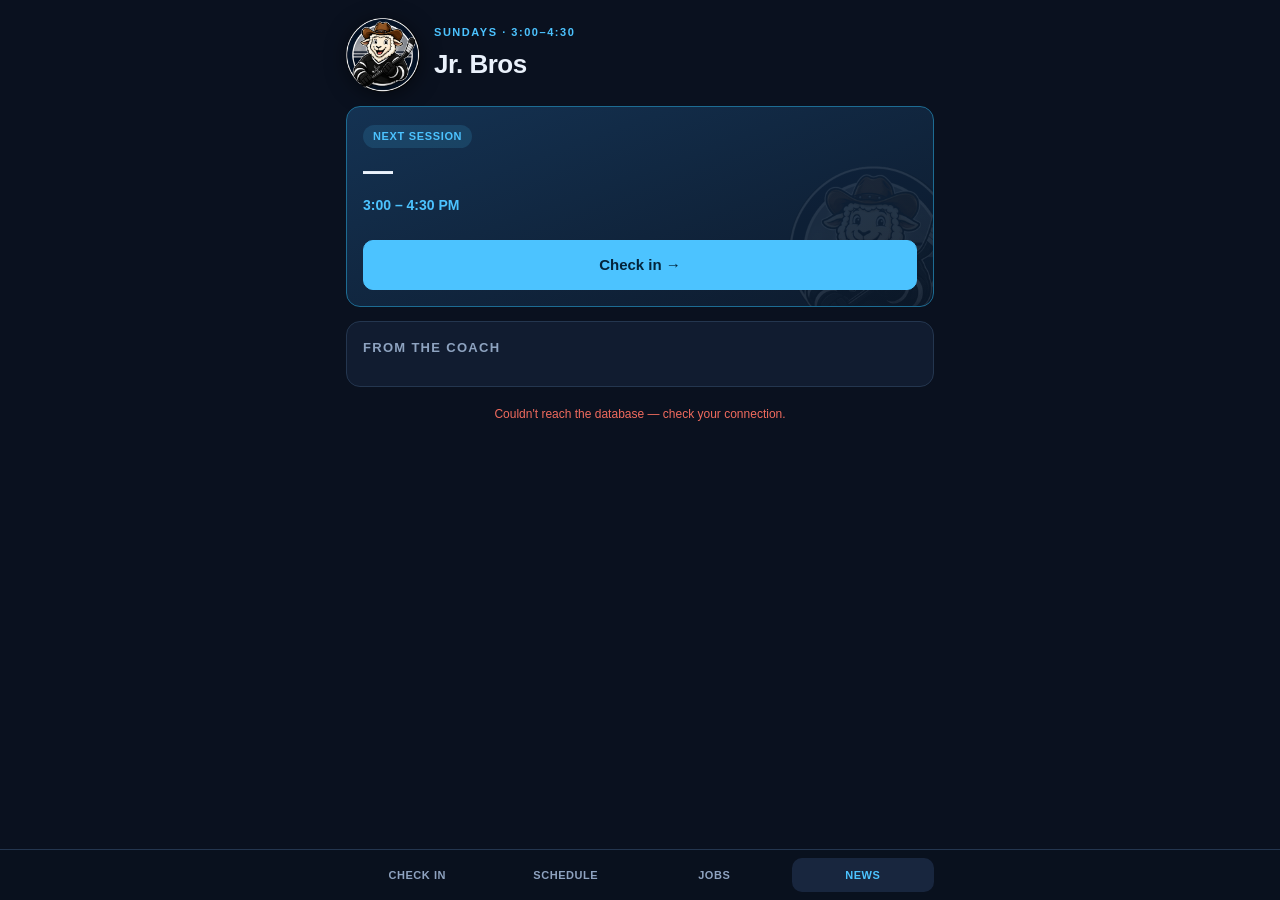
<file: index.html>
<!DOCTYPE html>
<html lang="en">
<head>
<meta charset="utf-8">
<meta name="viewport" content="width=device-width, initial-scale=1, viewport-fit=cover">
<title>Jr. Bros — Check In</title>
<meta name="theme-color" content="#0a111f">
<meta name="apple-mobile-web-app-capable" content="yes">
<meta name="apple-mobile-web-app-title" content="Jr. Bros">
<meta name="apple-mobile-web-app-status-bar-style" content="black-translucent">
<link rel="apple-touch-icon" href="icon-180.png">
<link rel="icon" href="icon-180.png">
<link rel="manifest" href="manifest.json">
<link rel="stylesheet" href="style.css">
</head>
<body>

<div class="wrap">
  <header>
    <div class="crest" role="img" aria-label="Jr. Bros crest"></div>
    <div class="brandtext">
      <div class="kicker">Sundays &middot; 3:00&ndash;4:30</div>
      <h1>Jr. Bros</h1>
    </div>
  </header>

  <div id="banner"></div>

  <!-- ===== CHECK IN — always the next session ===== -->
  <section id="v-checkin" class="hide">
    <div class="card next">
      <span class="pill" id="sesLabel">Next session</span>
      <p class="date" id="sesDate">&mdash;</p>
      <div class="meta" id="sesTime">3:00 &ndash; 4:30 PM</div>
      <div class="count" id="sesCount">Loading&hellip;</div>
    </div>

    <div class="card">
      <h2>Check in</h2>
      <div class="hint">Tap In, Maybe or Out beside your child. Tapped the wrong one?
        Tap the lit button again to clear it, or use Undo at the bottom.
        Away on a later date? Book it ahead on the Schedule tab.</div>
      <div class="list" id="checkinList"></div>
      <div class="empty hide" id="checkinEmpty">Nothing to show yet.</div>
    </div>

    <div class="card hide" id="benchCard">
      <h2>Benches</h2>
      <div class="tsum">
        <div class="tbox light"><div class="v" id="lightV">0</div><div class="l" id="lightL">Light</div></div>
        <div class="tbox dark"><div class="v" id="darkV">0</div><div class="l" id="darkL">Dark</div></div>
      </div>
    </div>
    <div class="card hide" id="lightCard">
      <h2>Light</h2>
      <div class="list" id="lightList"></div>
    </div>
    <div class="card hide" id="darkCard">
      <h2>Dark</h2>
      <div class="list" id="darkList"></div>
    </div>
  </section>

  <!-- ===== SCHEDULE — every date, and advance check-in ===== -->
  <section id="v-schedule" class="hide">
    <div class="card">
      <h2>Season schedule</h2>
      <div class="hint">All 18 Sundays, 3:00&ndash;4:30. Tap an upcoming date to check in
        ahead or book a day off. Past dates are greyed out.</div>
      <div class="picker" id="picker"></div>
    </div>

    <div class="card hide" id="aheadCard">
      <h2 id="aheadTitle">Check in ahead</h2>
      <div class="hint" id="aheadHint"></div>
      <div class="list" id="aheadList"></div>
      <button class="btn ghost" id="aheadClose" style="margin-top:12px">Close</button>
    </div>

    <div class="card">
      <h2>Season at a glance</h2>
      <div id="scheduleList"></div>
    </div>

    <div class="card">
      <h2>Booked off ahead</h2>
      <div class="hint">Anyone already marked Out or Maybe on an upcoming Sunday.</div>
      <div class="list" id="awayList"></div>
      <div class="empty hide" id="awayEmpty">Nobody has booked a day off yet.</div>
    </div>
  </section>

  <!-- ===== JOBS ===== -->
  <section id="v-jobs" class="hide">
    <div class="card next">
      <span class="pill">Volunteering for</span>
      <p class="date" id="jobsDate">&mdash;</p>
      <div class="meta" id="jobsTime">3:00 &ndash; 4:30 PM</div>
      <div class="count" id="jobsCount"></div>
    </div>

    <div class="card">
      <h2>Up for grabs</h2>
      <div class="hint">Tap Claim, then pick your name. Jobs are for this Sunday only &mdash;
        the list starts fresh each week. Tap <b>Give it up</b> beside your own name to let one go.</div>
      <div id="openJobs"></div>
      <div class="empty hide" id="jobsEmpty">Nothing needs volunteers right now.</div>
    </div>
    <div class="card hide" id="filledCard">
      <h2>Already covered</h2>
      <div id="filledJobs"></div>
    </div>
  </section>

  <!-- ===== NEWS ===== -->
  <section id="v-news">
    <div class="card next">
      <span class="pill" id="newsLabel">Next session</span>
      <p class="date" id="newsDate">&mdash;</p>
      <div class="meta" id="newsTime">3:00 &ndash; 4:30 PM</div>
      <div class="count" id="newsCount"></div>
      <button class="btn primary" id="toCheckin" style="margin-top:14px">Check in &rarr;</button>
    </div>
    <div class="card">
      <h2>From the coach</h2>
      <div id="annList"></div>
      <div class="empty hide" id="annEmpty">No announcements right now.</div>
    </div>
  </section>

  <div class="status" id="status"></div>
</div>

<nav><div class="wrap">
  <button data-v="checkin">Check in</button>
  <button data-v="schedule">Schedule</button>
  <button data-v="jobs">Jobs<span id="jobsDot"></span></button>
  <button data-v="news" class="on">News<span id="newsDot"></span></button>
</div></nav>

<script src="config.js"></script>
<script src="app.js"></script>
<script>
(function(){
"use strict";
var el = JB.el, C = JB.config;
var SESSIONS = C.SESSIONS || [];

var NEXT = JB.nextSession();   // the Check in tab is always this one
var PICK = null;               // the date opened on the Schedule tab, if any
var players = [], allChecks = {}, allLines = {}, anns = [], jobs = [], signups = [], vols = [];
var busy = {};

if(!JB.configured()) el("banner").innerHTML = JB.setupBanner();

/* ---------- nav ---------- */
function show(v){
  ["checkin","schedule","jobs","news"].forEach(function(x){
    el("v-" + x).classList.toggle("hide", x !== v);
  });
  document.querySelectorAll("nav button").forEach(function(b){
    b.classList.toggle("on", b.dataset.v === v);
  });
  if(v === "news"){
    try{ localStorage.setItem("jrbros_seen_news", String(latestAnnTime())); }catch(e){}
    renderNewsDot();
  }
  window.scrollTo(0,0);
}
document.querySelectorAll("nav button").forEach(function(b){
  b.onclick = function(){ show(b.dataset.v); };
});

function setStatus(msg, isErr){
  var s = el("status");
  s.textContent = msg;
  s.className = "status" + (isErr ? " err" : "");
}

/* ---------- data ---------- */
function refresh(quiet){
  if(!JB.configured()) return Promise.resolve();
  if(!quiet) setStatus("Loading…");
  return Promise.all([
    JB.select("players", "select=id,name,goalie,sort&order=sort.asc"),
    JB.select("checkins", "select=session,player_id,status"),
    JB.select("lines_assign", "select=session,player_id,jersey,pos"),
    JB.select("announcements", "select=id,body,created_at&order=created_at.desc")
      .catch(function(){ return []; }),   // fine before the announcements table exists
    JB.select("volunteer_jobs", "select=id,title,details,session,slots,created_at&order=created_at.asc")
      .catch(function(){ return []; }),   // fine before the volunteer tables exist
    JB.select("volunteer_signups", "select=id,job_id,person,session,created_at&order=created_at.asc")
      .catch(function(){ return []; }),
    JB.select("volunteers", "select=id,name,sort&order=sort.asc")
      .catch(function(){ return []; })    // fine before the volunteer list exists
  ]).then(function(res){
    players = res[0];
    allChecks = {};
    res[1].forEach(function(r){
      (allChecks[r.session] = allChecks[r.session] || {})[r.player_id] = r.status;
    });
    allLines = {};
    res[2].forEach(function(r){
      (allLines[r.session] = allLines[r.session] || {})[r.player_id] = r;
    });
    anns = res[3] || [];
    jobs = res[4] || [];
    signups = res[5] || [];
    vols = res[6] || [];
    NEXT = JB.nextSession();
    render();
    setStatus("Updated " + new Date().toLocaleTimeString("en-CA",{hour:"numeric",minute:"2-digit"}));
  }).catch(function(e){ setStatus(JB.explain(e), true); });
}

function checksFor(iso){ return allChecks[iso] || {}; }
function linesFor(iso){ return allLines[iso] || {}; }

/* ---------- check in / out ---------- */
var WORD = { "in":"in", "maybe":"a maybe", "out":"out" };

/* Tap saves straight away. Tap the lit button again to clear it.
   No dialogs — the status line offers an Undo instead. */
function tap(p, status, iso){
  var key = iso + ":" + p.id;
  if(busy[key]) return;

  var previous = checksFor(iso)[p.id];
  var target = (previous === status) ? null : status;   // tapping the lit one clears it

  busy[key] = true;
  if(target) (allChecks[iso] = allChecks[iso] || {})[p.id] = target;
  else if(allChecks[iso]) delete allChecks[iso][p.id];
  render();

  var work = target ? JB.upsertCheckin(iso, p.id, target) : JB.clearCheckin(iso, p.id);

  work.then(function(){
    delete busy[key];
    render();
    var m = target
      ? p.name + " is " + WORD[target] + " for " + JB.fmt(iso, false)
      : p.name + " cleared for " + JB.fmt(iso, false);
    /* every action is undoable: back to the old answer, or back to blank */
    var back = (previous === undefined)
      ? function(){ clearTo(p, iso); }
      : function(){ tapTo(p, previous, iso); };
    say(m, back);
    return refresh(true).then(function(){ say(m, back); });
  }).catch(function(e){
    if(previous) (allChecks[iso] = allChecks[iso] || {})[p.id] = previous;
    else if(allChecks[iso]) delete allChecks[iso][p.id];
    delete busy[key];
    render();
    var msg = JB.explain(e);
    setStatus(msg, true);
    /* resync with the database, then put the message back so it is not overwritten */
    refresh(true).then(function(){ setStatus(msg, true); });
  });
}

/* used by Undo when there was no previous answer: put it back to blank */
function clearTo(p, iso){
  var key = iso + ":" + p.id;
  if(busy[key]) return;
  busy[key] = true;
  if(allChecks[iso]) delete allChecks[iso][p.id];
  render();
  JB.clearCheckin(iso, p.id).then(function(){
    delete busy[key]; render();
    say(p.name + " cleared for " + JB.fmt(iso, false), null);
    return refresh(true);
  }).catch(function(e){
    delete busy[key];
    var msg = JB.explain(e);
    setStatus(msg, true);
    refresh(true).then(function(){ setStatus(msg, true); });
  });
}

/* used by Undo: force a specific value rather than toggling */
function tapTo(p, status, iso){
  var key = iso + ":" + p.id;
  if(busy[key]) return;
  busy[key] = true;
  (allChecks[iso] = allChecks[iso] || {})[p.id] = status;
  render();
  JB.upsertCheckin(iso, p.id, status).then(function(){
    delete busy[key]; render();
    say(p.name + " put back to " + WORD[status] + " for " + JB.fmt(iso, false), null);
    return refresh(true);
  }).catch(function(e){
    delete busy[key]; render(); setStatus(JB.explain(e), true);
  });
}

/* status line with an optional Undo */
function say(msg, undo){
  var s = el("status");
  s.className = "status";
  s.textContent = msg + "  ";
  if(undo){
    var u = document.createElement("button");
    u.className = "undo"; u.textContent = "Undo";
    u.onclick = function(){ undo(); };
    s.appendChild(u);
  }
}

/* one roster row with the three buttons, for a given date */
function buildRow(p, iso){
  var st = checksFor(iso)[p.id];
  var row = document.createElement("div");
  row.className = "row" + (st === "in" ? " isIn" : st === "maybe" ? " isMaybe"
                          : st === "out" ? " isOut" : "");
  var nm = document.createElement("div");
  nm.className = "name"; nm.textContent = p.name;
  row.appendChild(nm);
  if(p.goalie){
    var g = document.createElement("span");
    g.className = "gtag"; g.textContent = "G"; row.appendChild(g);
  }
  var seg = document.createElement("div"); seg.className = "seg seg3";
  [["in","In"],["maybe","Maybe"],["out","Out"]].forEach(function(pair){
    var b = document.createElement("button");
    b.className = "btn " + pair[0] + (st === pair[0] ? " on" : "");
    b.textContent = pair[1];
    b.disabled = !!busy[iso + ":" + p.id] || !JB.configured();
    b.onclick = function(){ tap(p, pair[0], iso); };
    seg.appendChild(b);
  });
  row.appendChild(seg);
  return row;
}

function counts(iso){
  var c = checksFor(iso), o = { ins:0, maybes:0, outs:0 };
  players.forEach(function(p){
    if(c[p.id] === "in") o.ins++;
    else if(c[p.id] === "maybe") o.maybes++;
    else if(c[p.id] === "out") o.outs++;
  });
  o.waiting = players.length - o.ins - o.maybes - o.outs;
  return o;
}
function countText(iso){
  var o = counts(iso);
  return o.ins + " in" +
    (o.maybes ? " · " + o.maybes + " maybe" : "") +
    " · " + o.outs + " out" +
    (o.waiting ? " · " + o.waiting + " not answered" : "");
}

/* ---------- render ---------- */
function render(){
  renderCheckin();
  renderSchedule();
  renderAhead();
  renderJobs();
  renderNews();
  renderNewsDot();
}

function renderCheckin(){
  el("sesLabel").textContent = !NEXT ? "Season complete"
    : NEXT === JB.todayISO() ? "Today" : "Next session";
  el("sesDate").textContent = NEXT ? JB.fmt(NEXT, true) : "That's a wrap";
  el("sesTime").textContent = C.TIME_LABEL || "3:00 – 4:30 PM";
  el("sesCount").textContent = (players.length && NEXT) ? countText(NEXT) : "Loading…";

  var cl = el("checkinList"); cl.innerHTML = "";
  el("checkinEmpty").classList.toggle("hide", players.length > 0 && !!NEXT);
  if(NEXT) players.forEach(function(p){ cl.appendChild(buildRow(p, NEXT)); });

  var c = checksFor(NEXT);
  renderBenches(players.filter(function(p){ return c[p.id] === "in"; }));
}

function renderBenches(ins){
  var lines = linesFor(NEXT);
  var any = ins.some(function(p){ return lines[p.id] && lines[p.id].jersey; });
  ["benchCard","lightCard","darkCard"].forEach(function(id){
    el(id).classList.toggle("hide", !any);
  });
  if(!any) return;

  var t = { light:[], dark:[] };
  ins.forEach(function(p){
    var L = lines[p.id];
    if(L && (L.jersey === "light" || L.jersey === "dark")) t[L.jersey].push(p);
  });

  function tally(list){
    var f=0,d=0,g=0,u=0;
    list.forEach(function(p){
      var L = lines[p.id] || {};
      if(L.pos === "f") f++; else if(L.pos === "d") d++; else if(L.pos === "g") g++; else u++;
    });
    var bits = [];
    if(f) bits.push(f + " F"); if(d) bits.push(d + " D");
    if(g) bits.push(g + " G"); if(u) bits.push(u + " no pos");
    return bits.length ? bits.join(" · ") : "nobody yet";
  }
  el("lightV").textContent = t.light.length;
  el("lightL").textContent = "Light — " + tally(t.light);
  el("darkV").textContent = t.dark.length;
  el("darkL").textContent = "Dark — " + tally(t.dark);

  function fill(target, list){
    var box = el(target); box.innerHTML = "";
    if(!list.length){
      var e = document.createElement("div");
      e.className = "empty"; e.textContent = "Nobody assigned"; box.appendChild(e); return;
    }
    var rank = function(p){
      var L = lines[p.id] || {};
      return L.pos === "d" ? 0 : L.pos === "f" ? 1 : 2;
    };
    list.slice().sort(function(a,b){ return rank(a) - rank(b) || a.sort - b.sort; })
      .forEach(function(p){
        var L = lines[p.id] || {};
        var row = document.createElement("div"); row.className = "row";
        var nm = document.createElement("div"); nm.className = "name"; nm.textContent = p.name;
        row.appendChild(nm);
        var tag = document.createElement("span");
        if(L.pos === "f"){ tag.className = "pchip f"; tag.textContent = "FWD"; }
        else if(L.pos === "d"){ tag.className = "pchip d"; tag.textContent = "DEF"; }
        else { tag.className = "pchip"; tag.textContent = "—"; }
        row.appendChild(tag);
        box.appendChild(row);
      });
  }
  fill("lightList", t.light);
  fill("darkList", t.dark);
}

/* ---------- schedule ---------- */
function renderSchedule(){
  var today = JB.todayISO();

  var pk = el("picker"); pk.innerHTML = "";
  SESSIONS.forEach(function(iso){
    var parts = iso.split("-");
    var dt = new Date(+parts[0], +parts[1]-1, +parts[2]);
    var past = iso < today;
    var chip = document.createElement("button");
    chip.className = "dchip" + (iso === PICK ? " on" : "") + (past ? " past" : "");
    var m = document.createElement("div"); m.className = "m";
    m.textContent = dt.toLocaleDateString("en-CA",{month:"short"});
    var d = document.createElement("div"); d.className = "d"; d.textContent = dt.getDate();
    var s = document.createElement("div"); s.className = "s";
    var o = counts(iso);
    if(o.ins){ s.className = "s yes"; s.textContent = o.ins + " in"; }
    else if(o.outs || o.maybes){ s.className = "s mb"; s.textContent = (o.outs + o.maybes) + " away"; }
    chip.appendChild(m); chip.appendChild(d); chip.appendChild(s);
    if(past){ chip.disabled = true; }
    else { chip.onclick = function(){ PICK = (PICK === iso) ? null : iso; render(); }; }
    pk.appendChild(chip);
  });

  var sl = el("scheduleList"); sl.innerHTML = "";
  SESSIONS.forEach(function(iso){
    var o = counts(iso), past = iso < today;
    var d = document.createElement("div");
    d.className = "sess" + (past ? " past" : "");
    var dot = document.createElement("div");
    dot.className = "dot" + (o.ins || o.outs || o.maybes ? " done" : "");
    var lab = document.createElement("div"); lab.className = "d";
    lab.textContent = JB.fmt(iso, false) + (iso === NEXT ? "  · next up" : "");
    var cnt = document.createElement("div"); cnt.className = "n";
    var bits = [];
    if(o.ins) bits.push(o.ins + " in");
    if(o.maybes) bits.push(o.maybes + " maybe");
    if(o.outs) bits.push(o.outs + " out");
    cnt.textContent = bits.join(" · ");
    d.appendChild(dot); d.appendChild(lab); d.appendChild(cnt);
    sl.appendChild(d);
  });

  var al = el("awayList"); al.innerHTML = "";
  var rows = [];
  SESSIONS.filter(function(iso){ return iso >= today; }).forEach(function(iso){
    var c = checksFor(iso);
    players.forEach(function(p){
      if(c[p.id] === "out" || c[p.id] === "maybe")
        rows.push({ iso: iso, p: p, st: c[p.id] });
    });
  });
  el("awayEmpty").classList.toggle("hide", rows.length > 0);
  rows.forEach(function(r){
    var row = document.createElement("div"); row.className = "row";
    var nm = document.createElement("div"); nm.className = "name";
    nm.textContent = r.p.name;
    var s2 = document.createElement("span"); s2.className = "sub2";
    s2.textContent = "  · " + JB.fmt(r.iso, false);
    nm.appendChild(s2);
    row.appendChild(nm);
    var tag = document.createElement("span");
    tag.className = "pchip";
    tag.style.color = r.st === "out" ? "var(--out)" : "var(--warn)";
    tag.style.borderColor = r.st === "out" ? "rgba(240,107,94,.42)" : "rgba(245,181,61,.42)";
    tag.textContent = r.st === "out" ? "OUT" : "MAYBE";
    row.appendChild(tag);
    al.appendChild(row);
  });
}

/* the inline advance check-in panel, under the date grid */
function renderAhead(){
  var open = !!PICK;
  el("aheadCard").classList.toggle("hide", !open);
  if(!open) return;

  el("aheadTitle").textContent = "Check in \u00b7 " + JB.fmt(PICK, false);
  el("aheadHint").innerHTML = "<b style=\"color:var(--text)\">" + JB.fmt(PICK, true) +
    "</b> \u2014 " + (PICK === NEXT
      ? "the next session, same list as the Check in tab. "
      : "booking ahead. ") + countText(PICK);

  var box = el("aheadList"); box.innerHTML = "";
  players.forEach(function(p){ box.appendChild(buildRow(p, PICK)); });
}
el("aheadClose").onclick = function(){ PICK = null; render(); window.scrollTo(0,0); };
el("toCheckin").onclick = function(){ show("checkin"); };

/* ---------- volunteer jobs ---------- */

/* remember this phone's volunteer name so a parent types it once */
function myName(){
  try{ return localStorage.getItem("jrbros_name") || ""; }catch(e){ return ""; }
}
function rememberName(n){
  try{ localStorage.setItem("jrbros_name", n); }catch(e){}
}

/* claims for one job on the session being shown */
function signupsFor(jobId){
  return signups.filter(function(s){
    return s.job_id === jobId && s.session === NEXT;
  });
}

function save(job, who){
  who = (who || "").trim();
  if(!who){ setStatus("Pick a name first.", true); return; }
  if(!NEXT){ setStatus("The season is over \u2014 nothing to sign up for.", true); return; }
  rememberName(who);
  setStatus("Claiming\u2026");
  JB.claimJob(job.id, who, NEXT).then(function(){
    return refresh(true);
  }).then(function(){
    setStatus(who + " is down for " + job.title + " on " + JB.fmt(NEXT, false));
  }).catch(function(e){
    var msg = JB.explain(e);
    setStatus(msg, true);
    refresh(true).then(function(){ setStatus(msg, true); });
  });
}

/* Opens a name picker inside the job card. Parents choose from the coach's
   volunteer list; if that list is empty they type a name instead. */
function claim(job, card, claimBtn){
  if(card.querySelector(".picker-row")) return;      // already open
  claimBtn.classList.add("hide");

  var wrap = document.createElement("div");
  wrap.className = "addrow picker-row";

  var taken = signupsFor(job.id).map(function(s){ return s.person.toLowerCase(); });
  var free = vols.filter(function(v){ return taken.indexOf(v.name.toLowerCase()) === -1; });
  var field;

  if(vols.length){
    field = document.createElement("select");
    var ph = document.createElement("option");
    ph.value = ""; ph.textContent = free.length ? "Choose your name\u2026" : "Everyone is already on this job";
    field.appendChild(ph);
    /* deliberately no preselection: the parent must choose, so nobody
       signs up by accident on a name left over from last time */
    free.forEach(function(v){
      var o = document.createElement("option");
      o.value = v.name; o.textContent = v.name;
      field.appendChild(o);
    });
    field.value = "";
    field.disabled = free.length === 0;
  }else{
    field = document.createElement("input");
    field.placeholder = "Your name";
    field.autocomplete = "off";
  }
  wrap.appendChild(field);

  var go = document.createElement("button");
  go.className = "btn"; go.textContent = "Sign up";
  /* stays dead until a name is actually chosen */
  go.disabled = true;
  function syncBtn(){ go.disabled = !(field.value || "").trim(); }
  field.addEventListener("change", syncBtn);
  field.addEventListener("input", syncBtn);
  go.onclick = function(){ if(!go.disabled) save(job, field.value); };
  wrap.appendChild(go);

  var no = document.createElement("button");
  no.className = "btn"; no.textContent = "Cancel";
  no.onclick = function(){ wrap.remove(); claimBtn.classList.remove("hide"); };
  wrap.appendChild(no);

  card.appendChild(wrap);
  if(field.tagName === "INPUT") field.focus();
}

function release(job, signup){
  if(!confirm("Take " + signup.person + " off \"" + job.title + "\" for " +
              JB.fmt(NEXT, false) + "?")) return;
  setStatus("Updating\u2026");
  JB.releaseJob(signup.id).then(function(){
    return refresh(true);
  }).then(function(){
    setStatus(signup.person + " taken off " + job.title);
  }).catch(function(e){
    var msg = JB.explain(e);
    setStatus(msg, true);
    refresh(true).then(function(){ setStatus(msg, true); });
  });
}

function jobCard(job){
  var taken = signupsFor(job.id);
  var open = Math.max(job.slots - taken.length, 0);
  var mine = myName().toLowerCase();

  var card = document.createElement("div");
  card.className = "ann" + (open ? " top" : "");

  var head = document.createElement("div");
  head.className = "jobhead";
  var t = document.createElement("div"); t.className = "jobtitle"; t.textContent = job.title;
  head.appendChild(t);
  var tag = document.createElement("span");
  tag.className = "pchip " + (open ? "f" : "g");
  tag.textContent = open ? open + " of " + job.slots + " open" : "full";
  head.appendChild(tag);
  card.appendChild(head);

  if(job.details){
    var det = document.createElement("div"); det.className = "body";
    det.style.fontSize = "14px"; det.textContent = job.details;
    card.appendChild(det);
  }

  if(taken.length){
    var list = document.createElement("div"); list.className = "list";
    list.style.marginTop = "10px";
    taken.forEach(function(s){
      var row = document.createElement("div"); row.className = "row";
      var nm = document.createElement("div"); nm.className = "name"; nm.textContent = s.person;
      row.appendChild(nm);
      var isMine = mine && s.person.toLowerCase() === mine;
      var b = document.createElement("button");
      b.className = "btn sm" + (isMine ? " danger" : "");
      b.textContent = isMine ? "Give it up" : "Remove";
      b.onclick = function(){ release(job, s); };
      row.appendChild(b);
      list.appendChild(row);
    });
    card.appendChild(list);
  }

  if(open){
    var claimBtn = document.createElement("button");
    claimBtn.className = "btn primary";
    claimBtn.style.marginTop = "12px";
    claimBtn.textContent = taken.length ? "Claim another slot" : "Claim";
    claimBtn.onclick = function(){ claim(job, card, claimBtn); };
    card.appendChild(claimBtn);
  }
  return card;
}

function renderJobs(){
  el("jobsDate").textContent = NEXT ? JB.fmt(NEXT, true) : "Season complete";
  el("jobsTime").textContent = C.TIME_LABEL || "3:00 \u2013 4:30 PM";

  var live = NEXT ? jobs : [];
  var filledSlots = 0, totalSlots = 0;
  live.forEach(function(j){
    totalSlots += j.slots;
    filledSlots += Math.min(signupsFor(j.id).length, j.slots);
  });
  el("jobsCount").textContent = totalSlots
    ? filledSlots + " of " + totalSlots + " spots filled"
    : "No jobs posted";

  var openOnes = live.filter(function(j){ return signupsFor(j.id).length < j.slots; });
  var fullOnes = live.filter(function(j){ return signupsFor(j.id).length >= j.slots; });

  var box = el("openJobs"); box.innerHTML = "";
  el("jobsEmpty").classList.toggle("hide", openOnes.length > 0);
  openOnes.forEach(function(j){ box.appendChild(jobCard(j)); });

  el("filledCard").classList.toggle("hide", fullOnes.length === 0);
  var fbox = el("filledJobs"); fbox.innerHTML = "";
  fullOnes.forEach(function(j){ fbox.appendChild(jobCard(j)); });

  /* a dot on the tab while anything still needs people */
  var dot = el("jobsDot");
  dot.textContent = openOnes.length ? " \u2022" : "";
  dot.style.color = "var(--warn)";
}

/* ---------- news ---------- */
function latestAnnTime(){
  return anns.length ? new Date(anns[0].created_at).getTime() : 0;
}
function renderNewsDot(){
  var seen = 0;
  try{ seen = parseInt(localStorage.getItem("jrbros_seen_news") || "0", 10) || 0; }catch(e){}
  var dot = el("newsDot");
  dot.textContent = latestAnnTime() > seen ? " •" : "";
  dot.style.color = "var(--ice)";
}
function renderNews(){
  el("newsLabel").textContent = !NEXT ? "Season complete"
    : NEXT === JB.todayISO() ? "Today" : "Next session";
  el("newsDate").textContent = NEXT ? JB.fmt(NEXT, true) : "That's a wrap";
  el("newsTime").textContent = C.TIME_LABEL || "3:00 \u2013 4:30 PM";
  el("newsCount").textContent = (players.length && NEXT) ? countText(NEXT) : "";
  el("toCheckin").classList.toggle("hide", !NEXT);

  var box = el("annList"); box.innerHTML = "";
  el("annEmpty").classList.toggle("hide", anns.length > 0);
  anns.forEach(function(a, ix){
    var card = document.createElement("div");
    card.className = "ann" + (ix === 0 ? " top" : "");
    var b = document.createElement("div"); b.className = "body"; b.textContent = a.body;
    var w = document.createElement("div"); w.className = "when";
    var d = new Date(a.created_at);
    w.textContent = d.toLocaleDateString("en-CA",{weekday:"short",month:"short",day:"numeric"}) +
      " · " + d.toLocaleTimeString("en-CA",{hour:"numeric",minute:"2-digit"});
    card.appendChild(b); card.appendChild(w);
    box.appendChild(card);
  });
}

/* ---------- keep it fresh ---------- */
refresh().then(function(){
  try{ localStorage.setItem("jrbros_seen_news", String(latestAnnTime())); }catch(e){}
  renderNewsDot();
});
setInterval(function(){ if(!document.hidden) refresh(true); }, 20000);
document.addEventListener("visibilitychange", function(){
  if(!document.hidden) refresh(true);
});

})();
</script>
</body>
</html>
</file>
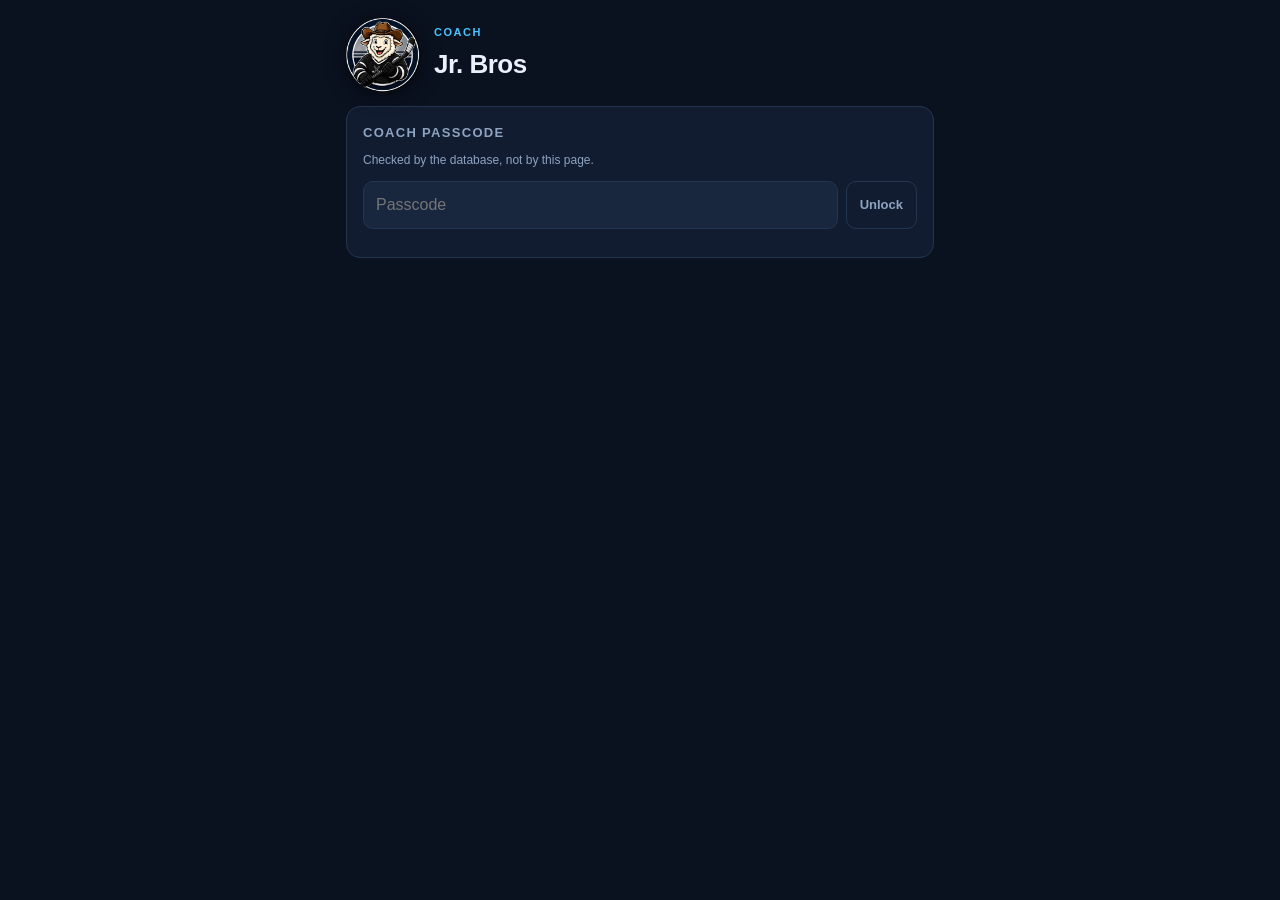
<file: coach.html>
<!DOCTYPE html>
<html lang="en">
<head>
<meta charset="utf-8">
<meta name="viewport" content="width=device-width, initial-scale=1, viewport-fit=cover">
<title>Jr. Bros — Coach</title>
<meta name="robots" content="noindex, nofollow">
<meta name="theme-color" content="#0a111f">
<meta name="apple-mobile-web-app-capable" content="yes">
<meta name="apple-mobile-web-app-title" content="Jr. Bros Coach">
<link rel="apple-touch-icon" href="icon-180.png">
<link rel="icon" href="icon-180.png">
<link rel="stylesheet" href="style.css">
</head>
<body>

<div class="wrap">
  <header>
    <div class="crest" role="img" aria-label="Jr. Bros crest"></div>
    <div class="brandtext">
      <div class="kicker">Coach</div>
      <h1>Jr. Bros</h1>
    </div>
  </header>

  <div id="banner"></div>

  <!-- ===== passcode gate ===== -->
  <section id="gate">
    <div class="card">
      <h2>Coach passcode</h2>
      <div class="hint">Checked by the database, not by this page.</div>
      <div class="addrow">
        <input id="code" type="password" placeholder="Passcode" autocomplete="current-password"
               enterkeyhint="go">
        <button class="btn" id="codeBtn">Unlock</button>
      </div>
      <div class="note" id="gateNote"></div>
    </div>
  </section>

  <!-- ===== CHECK IN ===== -->
  <section id="v-checkin" class="hide">
    <div class="card next">
      <span class="pill" id="nextLabel">Next session</span>
      <p class="date" id="nextDate">&mdash;</p>
      <div class="meta" id="nextTime">3:00 &ndash; 4:30 PM</div>
      <div class="count" id="nextCount"></div>
    </div>
    <div class="card">
      <h2>Session</h2>
      <div class="hint">Everything on this tab and the Lines tab applies to the date you pick.</div>
      <div class="picker" id="picker"></div>
    </div>
    <div class="card">
      <h2>Who's in?</h2>
      <div class="hint">Overrides what parents set.</div>
      <div class="list" id="checkinList"></div>
    </div>
    <div class="card">
      <h2>Season</h2>
      <div id="sessionList"></div>
    </div>
  </section>

  <!-- ===== LINES ===== -->
  <section id="v-lines" class="hide">
    <div class="card">
      <h2>Lines &middot; <span id="lineDate">&mdash;</span></h2>
      <div class="tsum">
        <div class="tbox light"><div class="v" id="lightV">0</div><div class="l" id="lightL">Light</div></div>
        <div class="tbox dark"><div class="v" id="darkV">0</div><div class="l" id="darkL">Dark</div></div>
      </div>
      <div class="note" id="lineNote"></div>
    </div>
    <div class="card">
      <h2>Assign</h2>
      <div class="hint">Everyone starts blank. Tap a chip to cycle it.
        Jersey: Light &rarr; Dark &rarr; blank. Position: Fwd &rarr; Def &rarr; blank.</div>
      <div class="list" id="lineList"></div>
      <div class="empty hide" id="lineEmpty">Nobody is checked in for this session yet.</div>
    </div>
    <div class="card">
      <h2>Tools</h2>
      <button class="btn primary" id="balanceBtn">Balance teams by skill</button>
      <div style="height:8px"></div>
      <button class="btn ghost" id="autoBtn">Random split, ignore skill (overwrites)</button>
      <div style="height:8px"></div>
      <button class="btn ghost" id="clearLinesBtn">Clear this session's lines</button>
      <div class="note" id="balanceNote">Nothing is assigned automatically \u2014 jerseys and
        positions stay blank until you set them. Parents see the benches on their check-in
        page as soon as you do, but never the skill ratings behind them.</div>
    </div>
  </section>

  <!-- ===== NEWS ===== -->
  <section id="v-news" class="hide">
    <div class="card">
      <h2>Post an announcement</h2>
      <div class="hint">Parents see this on the News tab of their page, newest first.</div>
      <textarea id="annBody" placeholder="Ice is cancelled this Sunday &mdash; arena furnace is down."></textarea>
      <div style="height:8px"></div>
      <button class="btn primary" id="annPost">Post to parents</button>
    </div>
    <div class="card">
      <h2>Posted</h2>
      <div id="annList"></div>
      <div class="empty hide" id="annEmpty">Nothing posted yet.</div>
    </div>
  </section>

  <!-- ===== JOBS ===== -->
  <section id="v-jobs" class="hide">
    <div class="card">
      <h2>Post a job</h2>
      <div class="hint">Parents see these on their Jobs tab and claim them.</div>
      <input id="jobTitle" placeholder="Job, e.g. Run the clock" autocomplete="off">
      <div style="height:8px"></div>
      <textarea id="jobDetails" placeholder="Details (optional) — where to meet, what to bring"></textarea>
      <div class="addrow">
        <input id="jobSlots" type="number" inputmode="numeric" min="1" max="20" value="1">
        <button class="btn" id="jobAdd">Post job</button>
      </div>
      <div class="note">Slots is how many people you need each week. Jobs are standing roles:
        parents claim them one Sunday at a time, and the list clears every week.</div>
      <div class="banner hide" id="jobWarn"><b>The volunteer portal is not set up yet.</b>
        Run <code>supabase-migration-6.sql</code> in Supabase to turn it on.</div>
    </div>
    <div class="card">
      <h2>This week &middot; <span id="jobWeek">&mdash;</span></h2>
      <div class="hint">Signups shown are for the date picked on the Check in tab.</div>
      <div id="jobList"></div>
      <div class="empty hide" id="jobEmpty">Nothing posted yet.</div>
    </div>
  </section>

  <!-- ===== ROSTER ===== -->
  <section id="v-roster" class="hide">
    <div class="card">
      <h2>Roster &middot; <span id="rosterCount">0</span></h2>
      <div class="list" id="rosterList"></div>
      <div class="addrow">
        <input id="newPlayer" placeholder="Player name" autocomplete="off" enterkeyhint="done">
        <button class="btn" id="addBtn">Add</button>
      </div>
      <div class="note">Add &quot;(G)&quot; after a name to mark a goalie.
        Tap the <b>S</b> chip to set skill, 1 (beginner) to 5 (strongest).
        Skill ratings and payment details are never sent to the parents' page.</div>
      <div class="banner hide" id="skillWarn"><b>Skill ratings are not set up yet.</b>
        Run <code>supabase-migration-5.sql</code> in Supabase to turn them on.</div>
    </div>
    <div class="card">
      <h2>Parent volunteers &middot; <span id="volCount">0</span></h2>
      <div class="hint">Parents pick from this list when they claim a job, so they never
        have to type a name. Removing someone here leaves their existing signups alone.</div>
      <div class="list" id="volList"></div>
      <div class="empty hide" id="volEmpty">Nobody added yet.</div>
      <div class="addrow">
        <input id="newVol" placeholder="Parent name" autocomplete="off" enterkeyhint="done">
        <button class="btn" id="volAdd">Add</button>
      </div>
      <div class="banner hide" id="volWarn"><b>The volunteer list is not set up yet.</b>
        Run <code>supabase-migration-7.sql</code> in Supabase to turn it on.</div>
    </div>

    <div class="card">
      <h2>Attendance so far</h2>
      <div class="list" id="attendList"></div>
      <div class="note" id="attendNote"></div>
    </div>
  </section>

  <!-- ===== MONEY ===== -->
  <section id="v-money" class="hide">
    <div class="banner hide" id="payWarn"><b>Per-game payments are not set up yet.</b>
      Run <code>supabase-migration-3.sql</code> in Supabase to turn on the Season / Per game /
      N/A options. Everything else works meanwhile.</div>
    <div class="card">
      <h2>Ice cost</h2>
      <div class="stats">
        <div class="stat"><div class="v" id="stTotal">&mdash;</div><div class="l">Season total</div></div>
        <div class="stat"><div class="v" id="stPer">&mdash;</div><div class="l">Per session</div></div>
        <div class="stat good"><div class="v" id="stPaid">$0</div><div class="l">Collected</div></div>
        <div class="stat" id="stNeed"><div class="v">&mdash;</div><div class="l">Still needed</div></div>
      </div>
      <div class="note" id="breakNote"></div>
    </div>

    <div class="card">
      <h2>Rates</h2>
      <div class="stats">
        <div class="stat"><div class="v" id="stFee">&mdash;</div><div class="l">Season / child</div></div>
        <div class="stat"><div class="v" id="stGame">&mdash;</div><div class="l">Per game</div></div>
      </div>
      <div class="addrow">
        <input id="feeInput" type="number" inputmode="decimal" step="0.01" placeholder="Season fee">
        <button class="btn" id="feeBtn">Set</button>
      </div>
      <div class="addrow">
        <input id="rateInput" type="number" inputmode="decimal" step="0.01" placeholder="Per-game rate">
        <button class="btn" id="rateBtn">Set</button>
      </div>
      <div class="note">The per-game rate is only a suggested amount when you record a payment.</div>
    </div>

    <div class="card">
      <h2>Who has paid</h2>
      <div class="hint">Tap the grey chip to switch a family between
        <b>Season</b>, <b>Per game</b> and <b>N/A</b>. N/A is left out of every total.</div>
      <div class="list" id="payList"></div>
      <div class="note" id="moneyNote"></div>
    </div>
  </section>

  <div class="status" id="status"></div>
</div>

<nav id="nav" class="hide"><div class="wrap">
  <button data-v="checkin" class="on">Check in</button>
  <button data-v="lines">Lines</button>
  <button data-v="news">News</button>
  <button data-v="jobs">Jobs</button>
  <button data-v="roster">Roster</button>
  <button data-v="money">Money</button>
</div></nav>

<script src="config.js"></script>
<script src="app.js"></script>
<script>
(function(){
"use strict";
var el = JB.el, C = JB.config;

var SESSION = JB.nextSession();
var CODE = null;
var players = [], checks = {}, lines = {}, fee = 220, gameRate = 20;
var payReady = true;     // false when pay_type/paid_amount are not in the database yet
var skillReady = true;   // false when the skill migration has not been run
var allChecks = {};     // session -> {player_id: status}
var allLines = {};      // session -> {player_id: row}
var anns = [], jobs = [], signups = [], vols = [];
var jobsReady = true;
var volsReady = true;

if(!JB.configured()) el("banner").innerHTML = JB.setupBanner();

/* ---------- gate ---------- */
function unlock(){
  var v = el("code").value.trim();
  if(!v) return;
  if(!JB.configured()){ el("gateNote").textContent = "Fill in config.js first."; return; }
  el("gateNote").textContent = "Checking…";
  JB.rpc("check_code", { p_code: v }).then(function(ok){
    if(ok === true){
      CODE = v;
      try{ sessionStorage.setItem("jrbros_code", v); }catch(e){}
      el("gate").classList.add("hide");
      el("nav").classList.remove("hide");
      show("checkin");
      refresh();
    }else{
      el("gateNote").textContent = "That passcode wasn't right.";
    }
  }).catch(function(e){ el("gateNote").textContent = JB.explain(e); });
}
el("codeBtn").onclick = unlock;
el("code").addEventListener("keydown", function(e){ if(e.key === "Enter") unlock(); });
try{
  var saved = sessionStorage.getItem("jrbros_code");
  if(saved){ el("code").value = saved; unlock(); }
}catch(e){}

/* ---------- nav ---------- */
function show(v){
  ["checkin","lines","news","jobs","roster","money"].forEach(function(x){
    el("v-" + x).classList.toggle("hide", x !== v);
  });
  document.querySelectorAll("nav button").forEach(function(b){
    b.classList.toggle("on", b.dataset.v === v);
  });
  window.scrollTo(0,0);
}
document.querySelectorAll("nav button").forEach(function(b){
  b.onclick = function(){ show(b.dataset.v); };
});

function setStatus(msg, isErr){
  var s = el("status");
  s.textContent = msg;
  s.className = "status" + (isErr ? " err" : "");
}

/* ---------- data ---------- */
function refresh(quiet){
  if(!CODE) return Promise.resolve();
  if(!quiet) setStatus("Loading…");
  return Promise.all([
    /* the coach reads every column (skill, payments) through the passcode.
       Older databases fall back to the plain select. */
    JB.rpc("coach_players", { p_code: CODE })
      .catch(function(){
        skillReady = false;
        return JB.select("players", "select=id,name,goalie,sort,paid,pay_type,paid_amount&order=sort.asc")
          .catch(function(){
            payReady = false;
            return JB.select("players", "select=id,name,goalie,sort,paid&order=sort.asc");
          });
      }),
    JB.select("checkins", "select=session,player_id,status"),
    JB.select("lines_assign", "select=session,player_id,jersey,pos"),
    JB.rpc("public_fee", {}),
    JB.rpc("public_game_rate", {}).catch(function(){ return null; }),
    JB.select("announcements", "select=id,body,created_at&order=created_at.desc")
      .catch(function(){ return []; }),
    JB.select("volunteer_jobs", "select=id,title,details,session,slots,created_at&order=created_at.asc")
      .catch(function(){ jobsReady = false; return []; }),
    JB.select("volunteer_signups", "select=id,job_id,person,session,created_at&order=created_at.asc")
      .catch(function(){ return []; }),
    JB.select("volunteers", "select=id,name,sort&order=sort.asc")
      .catch(function(){ volsReady = false; return []; })
  ]).then(function(res){
    players = res[0];
    allChecks = {};
    res[1].forEach(function(r){
      (allChecks[r.session] = allChecks[r.session] || {})[r.player_id] = r.status;
    });
    allLines = {};
    res[2].forEach(function(r){
      (allLines[r.session] = allLines[r.session] || {})[r.player_id] = r;
    });
    checks = allChecks[SESSION] || {};
    lines = allLines[SESSION] || {};
    fee = parseFloat(res[3]) || 220;
    gameRate = parseFloat(res[4]) || 20;
    anns = res[5] || [];
    jobs = res[6] || [];
    signups = res[7] || [];
    vols = res[8] || [];
    render();
    setStatus("Updated " + new Date().toLocaleTimeString("en-CA",{hour:"numeric",minute:"2-digit"}));
  }).catch(function(e){ setStatus(JB.explain(e), true); });
}

function act(promise, msg){
  setStatus(msg || "Saving…");
  return promise.then(function(){ return refresh(true); })
                .catch(function(e){ setStatus(JB.explain(e), true); });
}

/* ---------- render ---------- */
function render(){
  checks = allChecks[SESSION] || {};
  lines  = allLines[SESSION]  || {};
  renderPicker();
  renderCheckin();
  renderLines();
  renderNews();
  renderJobs();
  renderRoster();
  renderMoney();
}

function renderPicker(){
  var pk = el("picker"); if(!pk) return;
  pk.innerHTML = "";
  var today = JB.todayISO();
  (C.SESSIONS || []).forEach(function(iso){
    var parts = iso.split("-");
    var dt = new Date(+parts[0], +parts[1]-1, +parts[2]);
    var chip = document.createElement("button");
    chip.className = "dchip" + (iso === SESSION ? " on" : "") + (iso < today ? " past" : "");
    var m = document.createElement("div"); m.className = "m";
    m.textContent = dt.toLocaleDateString("en-CA",{month:"short"});
    var d = document.createElement("div"); d.className = "d"; d.textContent = dt.getDate();
    var s = document.createElement("div"); s.className = "s";
    var n = 0, c = allChecks[iso] || {};
    for(var k in c){ if(c[k] === "in") n++; }
    s.textContent = n ? n + " in" : "";
    chip.appendChild(m); chip.appendChild(d); chip.appendChild(s);
    chip.onclick = function(){ SESSION = iso; render(); window.scrollTo(0,0); };
    pk.appendChild(chip);
  });
}

function renderNews(){
  var box = el("annList"); box.innerHTML = "";
  el("annEmpty").classList.toggle("hide", anns.length > 0);
  anns.forEach(function(a, ix){
    var card = document.createElement("div");
    card.className = "ann" + (ix === 0 ? " top" : "");
    var b = document.createElement("div"); b.className = "body"; b.textContent = a.body;
    var w = document.createElement("div"); w.className = "when";
    var d = new Date(a.created_at);
    w.textContent = d.toLocaleDateString("en-CA",{weekday:"short",month:"short",day:"numeric"}) +
      " \u00b7 " + d.toLocaleTimeString("en-CA",{hour:"numeric",minute:"2-digit"});
    var del = document.createElement("button");
    del.className = "btn sm danger del"; del.textContent = "Delete";
    del.onclick = function(){
      if(!confirm("Delete this announcement? Parents will stop seeing it.")) return;
      act(JB.rpc("coach_delete_announcement", { p_code: CODE, p_id: a.id }), "Deleting\u2026");
    };
    card.appendChild(b); card.appendChild(w); card.appendChild(del);
    box.appendChild(card);
  });
}

el("annPost").onclick = function(){
  var t = el("annBody");
  var v = t.value.trim();
  if(!v){ setStatus("Write something first.", true); return; }
  act(JB.rpc("coach_post_announcement", { p_code: CODE, p_body: v }), "Posting\u2026")
    .then(function(){ t.value = ""; });
};

function renderCheckin(){
  var nxt = JB.nextSession();
  el("nextLabel").textContent = !SESSION ? "Season complete"
    : SESSION === JB.todayISO() ? "Today"
    : SESSION === nxt ? "Next session"
    : SESSION < JB.todayISO() ? "Past session" : "Upcoming session";
  el("nextDate").textContent = SESSION ? JB.fmt(SESSION, true) : "That's a wrap";
  el("nextTime").textContent = C.TIME_LABEL || "3:00 – 4:30 PM";

  var ins = players.filter(function(p){ return checks[p.id] === "in"; }).length;
  var maybes = players.filter(function(p){ return checks[p.id] === "maybe"; }).length;
  var outs = players.filter(function(p){ return checks[p.id] === "out"; }).length;
  var waiting = players.length - ins - maybes - outs;
  el("nextCount").textContent = ins + " in" +
    (maybes ? " · " + maybes + " maybe" : "") +
    " · " + outs + " out" +
    (waiting ? " · " + waiting + " not answered" : "");

  var cl = el("checkinList"); cl.innerHTML = "";
  players.forEach(function(p){
    var st = checks[p.id];
    var row = document.createElement("div");
    row.className = "row" + (st === "in" ? " isIn" : st === "maybe" ? " isMaybe"
                            : st === "out" ? " isOut" : "");
    var nm = document.createElement("div"); nm.className = "name"; nm.textContent = p.name;
    row.appendChild(nm);
    if(p.goalie){ var g = document.createElement("span"); g.className = "gtag"; g.textContent = "G"; row.appendChild(g); }
    var seg = document.createElement("div"); seg.className = "seg seg3";
    [["in","In"],["maybe","Maybe"],["out","Out"]].forEach(function(pair){
      var b = document.createElement("button");
      b.className = "btn " + pair[0] + (st === pair[0] ? " on" : "");
      b.textContent = pair[1];
      b.onclick = function(){
        act(JB.rpc("coach_set_checkin", {
          p_code: CODE, p_session: SESSION, p_player: p.id,
          p_status: st === pair[0] ? null : pair[0]
        }));
      };
      seg.appendChild(b);
    });
    row.appendChild(seg); cl.appendChild(row);
  });

  var sl = el("sessionList"); sl.innerHTML = "";
  var t = JB.todayISO();
  (C.SESSIONS || []).forEach(function(iso){
    var n = 0, m = allChecks[iso] || {};
    for(var k in m){ if(m[k] === "in") n++; }
    var d = document.createElement("div");
    d.className = "sess" + (iso < t ? " past" : "");
    var dot = document.createElement("div");
    dot.className = "dot" + (Object.keys(m).length ? " done" : "");
    var lab = document.createElement("div"); lab.className = "d"; lab.textContent = JB.fmt(iso, false);
    var cnt = document.createElement("div"); cnt.className = "n"; cnt.textContent = n ? n + " in" : "";
    d.appendChild(dot); d.appendChild(lab); d.appendChild(cnt); sl.appendChild(d);
  });
}

function renderLines(){
  el("lineDate").textContent = SESSION ? JB.fmt(SESSION, false) : "—";
  var avail = players.filter(function(p){ return checks[p.id] === "in"; });
  var maybeCount = players.filter(function(p){ return checks[p.id] === "maybe"; }).length;
  el("lineEmpty").classList.toggle("hide", avail.length > 0);

  var ll = el("lineList"); ll.innerHTML = "";
  var tally = { light:{f:0,d:0,g:0,u:0,n:0}, dark:{f:0,d:0,g:0,u:0,n:0} }, unassigned = 0;

  avail.forEach(function(p){
    var L = lines[p.id] || {};
    if(L.jersey){
      var t = tally[L.jersey]; t.n++;
      if(L.pos === "d") t.d++; else if(L.pos === "f") t.f++; else t.u++;
    } else unassigned++;

    var row = document.createElement("div"); row.className = "row";
    var nm = document.createElement("div"); nm.className = "name"; nm.textContent = p.name;
    row.appendChild(nm);
    if(p.goalie){
      var gb = document.createElement("span");
      gb.className = "gtag"; gb.textContent = "G"; row.appendChild(gb);
    }

    var jersey = document.createElement("button");
    jersey.className = "chip" + (L.jersey === "light" ? " jLight" : L.jersey === "dark" ? " jDark" : "");
    jersey.textContent = L.jersey === "light" ? "Light" : L.jersey === "dark" ? "Dark" : "Jersey";
    jersey.onclick = function(){
      var nextJ = L.jersey === "light" ? "dark" : L.jersey === "dark" ? null : "light";
      act(JB.rpc("coach_set_line", {
        p_code: CODE, p_session: SESSION, p_player: p.id,
        p_jersey: nextJ, p_pos: L.pos || null
      }));
    };
    row.appendChild(jersey);

    var pos = document.createElement("button");
    pos.className = "chip" + (L.pos === "f" ? " pF" : L.pos === "d" ? " pD" : "");
    pos.textContent = L.pos === "f" ? "Fwd" : L.pos === "d" ? "Def" : "Pos";
    pos.onclick = function(){
      var nextP = L.pos === "f" ? "d" : L.pos === "d" ? null : "f";
      act(JB.rpc("coach_set_line", {
        p_code: CODE, p_session: SESSION, p_player: p.id,
        p_jersey: L.jersey || null, p_pos: nextP
      }));
    };
    row.appendChild(pos);
    ll.appendChild(row);
  });

  function label(t){
    var bits = [];
    if(t.f) bits.push(t.f + " F"); if(t.d) bits.push(t.d + " D");
    if(t.g) bits.push(t.g + " G"); if(t.u) bits.push(t.u + " no pos");
    return bits.length ? bits.join(" · ") : "nobody yet";
  }
  el("lightV").textContent = tally.light.n;
  el("lightL").textContent = "Light — " + label(tally.light);
  el("darkV").textContent = tally.dark.n;
  el("darkL").textContent = "Dark — " + label(tally.dark);

  var parts = [];
  if(unassigned) parts.push("<b>" + unassigned + "</b> without a jersey");
  var gap = Math.abs(tally.light.n - tally.dark.n);
  if(tally.light.n + tally.dark.n > 0 && gap > 1) parts.push("benches are <b>" + gap + " apart</b>");
  if(maybeCount) parts.push("<b>" + maybeCount + " maybe</b> not on the benches");
  el("lineNote").innerHTML = parts.length ? parts.join(" · ") : "Both benches are set.";
}

/* Split the checked-in skaters into two benches of even strength.
   Strongest first, each one going to whichever bench is currently weaker —
   with the smaller bench winning any tie, so the counts stay level too.
   Goalies are dealt separately and positions are left untouched. */
function balanceBySkill(list){
  var teams = { light: { players: [], skill: 0 }, dark: { players: [], skill: 0 } };

  function place(p, forced){
    var t = forced;
    if(!t){
      /* even benches come first \u2014 a 2-on-6 is no use however well matched.
         Only when the counts are level does strength decide. */
      if(teams.light.players.length !== teams.dark.players.length)
        t = teams.light.players.length < teams.dark.players.length ? "light" : "dark";
      else if(teams.light.skill !== teams.dark.skill)
        t = teams.light.skill < teams.dark.skill ? "light" : "dark";
      else t = Math.random() < 0.5 ? "light" : "dark";
    }
    teams[t].players.push(p);
    teams[t].skill += (parseInt(p.skill, 10) || 3);
    return t;
  }

  var keepers = list.filter(function(p){ return p.goalie; });
  var skaters = list.filter(function(p){ return !p.goalie; });

  /* one keeper per bench where possible */
  keepers.forEach(function(p, ix){ place(p, ix < 2 ? (ix ? "dark" : "light") : null); });

  skaters.sort(function(a, b){
    return (parseInt(b.skill,10) || 3) - (parseInt(a.skill,10) || 3);
  });
  skaters.forEach(function(p){ place(p, null); });

  /* Polish: try swapping one skater for another across the benches.
     Any swap that narrows the strength gap is kept. Counts never change,
     and goalies are left where they are. */
  function strength(t){ return teams[t].skill; }
  for(var pass = 0; pass < 40; pass++){
    var gap = Math.abs(strength("light") - strength("dark"));
    if(gap <= 1) break;
    var best = null;
    teams.light.players.forEach(function(a){
      if(a.goalie) return;
      teams.dark.players.forEach(function(b){
        if(b.goalie) return;
        var sa = parseInt(a.skill,10) || 3, sb = parseInt(b.skill,10) || 3;
        if(sa === sb) return;
        var after = Math.abs((strength("light") - sa + sb) - (strength("dark") - sb + sa));
        if(after < gap && (!best || after < best.after)) best = { a:a, b:b, after:after };
      });
    });
    if(!best) break;
    var li = teams.light.players.indexOf(best.a), di = teams.dark.players.indexOf(best.b);
    teams.light.players[li] = best.b; teams.dark.players[di] = best.a;
    var sa2 = parseInt(best.a.skill,10) || 3, sb2 = parseInt(best.b.skill,10) || 3;
    teams.light.skill += sb2 - sa2;
    teams.dark.skill  += sa2 - sb2;
  }

  return teams;
}

el("balanceBtn").onclick = function(){
  var avail = players.filter(function(p){ return checks[p.id] === "in"; });
  if(!avail.length){ setStatus("Nobody is checked in yet.", true); return; }
  if(!skillReady){
    setStatus("Run supabase-migration-5.sql first to use skill ratings.", true); return;
  }

  var teams = balanceBySkill(avail);
  var li = teams.light, dk = teams.dark;
  var gap = Math.abs(li.skill - dk.skill);

  if(!confirm("Balance " + avail.length + " skaters on " + JB.fmt(SESSION, false) + "?\n\n" +
              "Light: " + li.players.length + " skaters, strength " + li.skill + "\n" +
              "Dark:  " + dk.players.length + " skaters, strength " + dk.skill + "\n" +
              (gap ? "Difference: " + gap : "Dead even") + "\n\n" +
              "This overwrites jerseys you set by hand. Positions are left alone."))
    return;

  var jobs = [];
  ["light","dark"].forEach(function(team){
    teams[team].players.forEach(function(p){
      var L = lines[p.id] || {};
      jobs.push(JB.rpc("coach_set_line", {
        p_code: CODE, p_session: SESSION, p_player: p.id,
        p_jersey: team, p_pos: L.pos || null
      }));
    });
  });
  act(Promise.all(jobs), "Balancing\u2026").then(function(){
    setStatus("Balanced \u2014 Light " + li.skill + " vs Dark " + dk.skill +
              (gap ? " (" + gap + " apart)" : " (dead even)"));
  });
};

el("autoBtn").onclick = function(){
  var avail = players.filter(function(p){ return checks[p.id] === "in"; });
  if(!avail.length){ setStatus("Nobody is checked in yet.", true); return; }
  if(!confirm("Randomly reassign Light/Dark for all " + avail.length +
              " checked-in skaters on " + JB.fmt(SESSION, false) +
              "?\n\nThis overwrites jerseys you set by hand. Positions are left alone."))
    return;
  var skaters = avail.filter(function(p){ return !p.goalie; });
  var keepers = avail.filter(function(p){ return p.goalie; });
  for(var i = skaters.length - 1; i > 0; i--){
    var j = Math.floor(Math.random() * (i + 1));
    var tmp = skaters[i]; skaters[i] = skaters[j]; skaters[j] = tmp;
  }
  var jobs = [];
  function assign(p, team){
    var L = lines[p.id] || {};
    jobs.push(JB.rpc("coach_set_line", {
      p_code: CODE, p_session: SESSION, p_player: p.id,
      p_jersey: team, p_pos: L.pos || null
    }));
  }
  skaters.forEach(function(p, ix){ assign(p, ix % 2 ? "dark" : "light"); });
  keepers.forEach(function(p, ix){ assign(p, ix % 2 ? "dark" : "light"); });
  if(!jobs.length){ setStatus("Nobody is checked in yet.", true); return; }
  act(Promise.all(jobs), "Shuffling…");
};

el("clearLinesBtn").onclick = function(){
  if(!confirm("Clear jerseys and positions for " + JB.fmt(SESSION, false) + "?")) return;
  act(JB.rpc("coach_clear_lines", { p_code: CODE, p_session: SESSION }), "Clearing…");
};

function renderJobs(){
  el("jobWarn").classList.toggle("hide", jobsReady);
  el("jobWeek").textContent = SESSION ? JB.fmt(SESSION, false) : "\u2014";

  var box = el("jobList"); box.innerHTML = "";
  el("jobEmpty").classList.toggle("hide", jobs.length > 0);

  jobs.forEach(function(job){
    var taken = signups.filter(function(s){
      return s.job_id === job.id && s.session === SESSION;
    });
    var open = Math.max(job.slots - taken.length, 0);

    var card = document.createElement("div");
    card.className = "ann" + (open ? " top" : "");

    var head = document.createElement("div"); head.className = "jobhead";
    var t = document.createElement("div"); t.className = "jobtitle"; t.textContent = job.title;
    head.appendChild(t);
    var tag = document.createElement("span");
    tag.className = "pchip " + (open ? "f" : "g");
    tag.textContent = taken.length + " of " + job.slots;
    head.appendChild(tag);
    card.appendChild(head);


    if(job.details){
      var det = document.createElement("div"); det.className = "body";
      det.style.fontSize = "14px"; det.textContent = job.details;
      card.appendChild(det);
    }

    if(taken.length){
      var list = document.createElement("div"); list.className = "list";
      list.style.marginTop = "10px";
      taken.forEach(function(s){
        var row = document.createElement("div"); row.className = "row";
        var nm = document.createElement("div"); nm.className = "name";
        nm.textContent = s.person;
        row.appendChild(nm);
        var rm = document.createElement("button");
        rm.className = "btn sm danger"; rm.textContent = "Remove";
        rm.onclick = function(){
          if(!confirm("Take " + s.person + " off \"" + job.title + "\" for " +
                      JB.fmt(SESSION, false) + "?")) return;
          act(JB.rpc("coach_remove_signup", { p_code: CODE, p_id: s.id }), "Updating\u2026");
        };
        row.appendChild(rm);
        list.appendChild(row);
      });
      card.appendChild(list);
    }

    var tools = document.createElement("div");
    tools.className = "addrow"; tools.style.marginTop = "12px";
    var slots = document.createElement("input");
    slots.type = "number"; slots.min = "1"; slots.max = "20";
    slots.value = job.slots; slots.inputMode = "numeric";
    tools.appendChild(slots);
    var setBtn = document.createElement("button");
    setBtn.className = "btn"; setBtn.textContent = "Slots";
    setBtn.onclick = function(){
      var n = parseInt(slots.value, 10);
      if(isNaN(n) || n < 1){ setStatus("Slots must be at least 1.", true); return; }
      act(JB.rpc("coach_set_job_slots", { p_code: CODE, p_id: job.id, p_slots: n }), "Saving\u2026");
    };
    tools.appendChild(setBtn);
    var del = document.createElement("button");
    del.className = "btn danger"; del.textContent = "Delete";
    del.onclick = function(){
      if(!confirm("Delete \"" + job.title + "\"?" +
                  (taken.length ? "\n\n" + taken.length + " parent(s) signed up will lose it." : "")))
        return;
      act(JB.rpc("coach_delete_job", { p_code: CODE, p_id: job.id }), "Deleting\u2026");
    };
    tools.appendChild(del);
    card.appendChild(tools);

    box.appendChild(card);
  });
}

el("jobAdd").onclick = function(){
  var title = el("jobTitle").value.trim();
  if(!title){ setStatus("Give the job a title.", true); return; }
  var slots = parseInt(el("jobSlots").value, 10);
  if(isNaN(slots) || slots < 1) slots = 1;
  act(JB.rpc("coach_add_job", {
    p_code: CODE,
    p_title: title,
    p_details: el("jobDetails").value.trim() || null,
    p_session: null,
    p_slots: slots
  }), "Posting\u2026").then(function(){
    el("jobTitle").value = ""; el("jobDetails").value = ""; el("jobSlots").value = "1";
  });
};

function renderRoster(){
  el("rosterCount").textContent = players.length;
  el("skillWarn").classList.toggle("hide", skillReady);
  renderVolunteers();
  var rl = el("rosterList"); rl.innerHTML = "";
  players.forEach(function(p){
    var row = document.createElement("div"); row.className = "row";
    var nm = document.createElement("div"); nm.className = "name"; nm.textContent = p.name;
    row.appendChild(nm);
    if(p.goalie){ var g = document.createElement("span"); g.className = "gtag"; g.textContent = "G"; row.appendChild(g); }

    if(skillReady){
      var sk = parseInt(p.skill, 10); if(isNaN(sk)) sk = 3;
      var sc = document.createElement("button");
      sc.className = "chip sk s" + sk;
      sc.textContent = "S" + sk;
      sc.title = "Skill " + sk + " of 5";
      sc.onclick = function(){
        act(JB.rpc("coach_set_skill", {
          p_code: CODE, p_player: p.id, p_skill: (sk % 5) + 1
        }));
      };
      row.appendChild(sc);
    }

    var rm = document.createElement("button"); rm.className = "btn sm danger"; rm.textContent = "Remove";
    rm.onclick = function(){
      if(!confirm("Remove " + p.name + "? This also removes their check-ins and line assignments.")) return;
      act(JB.rpc("coach_remove_player", { p_code: CODE, p_player: p.id }), "Removing…");
    };
    row.appendChild(rm); rl.appendChild(row);
  });

  var al = el("attendList"); al.innerHTML = "";
  var held = (C.SESSIONS || []).filter(function(iso){ return iso < JB.todayISO(); }).length;
  players.forEach(function(p){
    var ins = 0;
    for(var s in allChecks){ if(allChecks[s][p.id] === "in") ins++; }
    var row = document.createElement("div"); row.className = "row";
    var nm = document.createElement("div"); nm.className = "name";
    nm.textContent = p.name;
    var s2 = document.createElement("span"); s2.className = "sub2";
    s2.textContent = "  · " + ins + " of " + (held || (C.SESSIONS || []).length) + " skates";
    nm.appendChild(s2); row.appendChild(nm); al.appendChild(row);
  });
  el("attendNote").textContent = held
    ? held + " sessions have been held so far."
    : "No sessions held yet — counts show against the full season.";
}

function renderVolunteers(){
  el("volWarn").classList.toggle("hide", volsReady);
  el("volCount").textContent = vols.length;
  var box = el("volList"); box.innerHTML = "";
  el("volEmpty").classList.toggle("hide", vols.length > 0 || !volsReady);

  vols.forEach(function(v){
    var taken = signups.filter(function(s){
      return s.person === v.name && s.session === SESSION;
    }).length;
    var row = document.createElement("div"); row.className = "row";
    var nm = document.createElement("div"); nm.className = "name";
    nm.textContent = v.name;
    if(taken){
      var s2 = document.createElement("span"); s2.className = "sub2";
      s2.textContent = "  \u00b7 " + taken + (taken === 1 ? " job" : " jobs") + " this week";
      nm.appendChild(s2);
    }
    row.appendChild(nm);
    var rm = document.createElement("button");
    rm.className = "btn sm danger"; rm.textContent = "Remove";
    rm.onclick = function(){
      if(!confirm("Remove " + v.name + " from the volunteer list?" +
                  (taken ? "\n\nTheir " + taken + " job signup(s) stay as they are." : "")))
        return;
      act(JB.rpc("coach_remove_volunteer", { p_code: CODE, p_id: v.id }), "Removing\u2026");
    };
    row.appendChild(rm);
    box.appendChild(row);
  });
}

function addVolunteer(){
  var i = el("newVol"), v = i.value.trim();
  if(!v) return;
  if(vols.some(function(x){ return x.name.toLowerCase() === v.toLowerCase(); })){
    setStatus(v + " is already on the list.", true); return;
  }
  act(JB.rpc("coach_add_volunteer", { p_code: CODE, p_name: v }), "Adding\u2026")
    .then(function(){ i.value = ""; i.focus(); });
}
el("volAdd").onclick = addVolunteer;
el("newVol").addEventListener("keydown", function(e){ if(e.key === "Enter") addVolunteer(); });

el("addBtn").onclick = addPlayer;
el("newPlayer").addEventListener("keydown", function(e){ if(e.key === "Enter") addPlayer(); });
function addPlayer(){
  var i = el("newPlayer"), v = i.value.trim();
  if(!v) return;
  var goalie = / \(G\)$/i.test(v);
  act(JB.rpc("coach_add_player", {
    p_code: CODE, p_name: v.replace(/ \(G\)$/i, ""), p_goalie: goalie
  }), "Adding…").then(function(){ i.value = ""; });
}

function renderMoney(){
  var TOTAL = C.SEASON_TOTAL, PER = C.COST_PER_SESSION;
  el("payWarn").classList.toggle("hide", payReady);

  var season = players.filter(function(p){ return (p.pay_type || "season") === "season"; });
  var perGame = players.filter(function(p){ return p.pay_type === "game"; });
  var na = players.filter(function(p){ return p.pay_type === "na"; });

  var seasonPaid = season.filter(function(p){ return p.paid; });
  var gameTotal = perGame.reduce(function(s,p){ return s + (parseFloat(p.paid_amount) || 0); }, 0);
  var collected = seasonPaid.length * fee + gameTotal;
  var needed = TOTAL - collected;

  el("stTotal").textContent = JB.money(TOTAL);
  el("stPer").textContent = JB.money(PER);
  el("stPaid").textContent = JB.money0(collected);
  el("stFee").textContent = JB.money0(fee);
  el("stGame").textContent = JB.money0(gameRate);
  el("stNeed").querySelector(".v").textContent = JB.money(needed > 0 ? needed : 0);
  el("stNeed").className = "stat" + (needed > 0 ? " bad" : " good");

  var seasonOwed = (season.length - seasonPaid.length) * fee;
  var bn = el("breakNote");
  if(!players.length){ bn.textContent = "No players loaded."; }
  else if(needed <= 0){
    bn.innerHTML = "The ice is <b>fully covered</b> \u2014 " + JB.money(collected) +
      " collected against " + JB.money(TOTAL) +
      (collected > TOTAL ? ", " + JB.money(collected - TOTAL) + " to spare." : ".");
  }else{
    bn.innerHTML = "<b>" + JB.money(needed) + "</b> still to come in. " +
      (seasonOwed > 0
        ? JB.money(seasonOwed) + " of that is season fees not yet paid" +
          (perGame.length ? ", the rest comes in game by game." : ".")
        : "It comes in game by game.");
  }

  el("moneyNote").innerHTML =
    "<b>" + season.length + "</b> on the season fee \u00b7 " +
    "<b>" + perGame.length + "</b> paying per game" +
    (gameTotal ? " (" + JB.money(gameTotal) + " so far)" : "") +
    (na.length ? " \u00b7 <b>" + na.length + "</b> not counted" : "");

  var pl = el("payList"); pl.innerHTML = "";
  players.forEach(function(p){
    var type = p.pay_type || "season";
    var row = document.createElement("div");
    row.className = "row" + (type === "na" ? " isOut" : "") + (type === "game" ? " pg" : "");

    var nm = document.createElement("div"); nm.className = "name";
    nm.textContent = p.name;
    if(type === "game"){
      var s2 = document.createElement("span"); s2.className = "sub2";
      s2.textContent = "  \u00b7 " + JB.money(parseFloat(p.paid_amount) || 0) + " so far";
      nm.appendChild(s2);
    }
    row.appendChild(nm);

    if(payReady){
      var tchip = document.createElement("button");
      tchip.className = "chip" + (type === "game" ? " pF" : type === "na" ? "" : " pD");
      tchip.textContent = type === "game" ? "Game" : type === "na" ? "N/A" : "Season";
      tchip.onclick = function(){
        var nextT = type === "season" ? "game" : type === "game" ? "na" : "season";
        act(JB.rpc("coach_set_pay_type", { p_code: CODE, p_player: p.id, p_type: nextT }));
      };
      row.appendChild(tchip);
    }

    if(type === "season"){
      var b = document.createElement("button");
      b.className = "btn sm " + (p.paid ? "in on" : "");
      b.textContent = p.paid ? "Paid" : "Mark paid";
      b.onclick = function(){
        act(JB.rpc("coach_set_paid", { p_code: CODE, p_player: p.id, p_paid: !p.paid }));
      };
      row.appendChild(b);
    }else if(type === "game"){
      var add = document.createElement("button");
      add.className = "btn sm"; add.textContent = "+ Add";
      add.onclick = function(){
        var v = prompt("Amount " + p.name + " just paid?\n\nAdds to their running total of " +
                       JB.money(parseFloat(p.paid_amount) || 0) + ".", String(gameRate));
        if(v === null) return;
        var n = parseFloat(v);
        if(isNaN(n) || n === 0){ setStatus("That wasn't a number.", true); return; }
        act(JB.rpc("coach_add_payment", { p_code: CODE, p_player: p.id, p_amount: n }),
            "Recording\u2026");
      };
      row.appendChild(add);

      var fix = document.createElement("button");
      fix.className = "btn sm"; fix.textContent = "Edit";
      fix.onclick = function(){
        var cur = parseFloat(p.paid_amount) || 0;
        var v = prompt("Set " + p.name + "'s total paid for the season.\n\nCurrently " +
                       JB.money(cur) + ".", String(cur));
        if(v === null) return;
        var n = parseFloat(v);
        if(isNaN(n)){ setStatus("That wasn't a number.", true); return; }
        act(JB.rpc("coach_set_paid_amount", { p_code: CODE, p_player: p.id, p_amount: n }),
            "Saving\u2026");
      };
      row.appendChild(fix);
    }
    pl.appendChild(row);
  });
}

el("feeBtn").onclick = function(){
  var v = parseFloat(el("feeInput").value);
  if(isNaN(v) || v <= 0) return;
  act(JB.rpc("coach_set_fee", { p_code: CODE, p_fee: String(v) }), "Saving fee…")
    .then(function(){ el("feeInput").value = ""; });
};

el("rateBtn").onclick = function(){
  var v = parseFloat(el("rateInput").value);
  if(isNaN(v) || v <= 0) return;
  act(JB.rpc("coach_set_game_rate", { p_code: CODE, p_rate: String(v) }), "Saving rate\u2026")
    .then(function(){ el("rateInput").value = ""; });
};

setInterval(function(){ if(CODE && !document.hidden) refresh(true); }, 30000);

})();
</script>
</body>
</html>
</file>
<file: style.css>
:root{
  --bg:#0a111f; --surface:#111c30; --surface-2:#18263e; --line:#24364f;
  --text:#eaf1fb; --muted:#8ea3c0; --ice:#4cc3ff; --ice-dim:#1d6c93;
  --in:#36d399; --out:#f06b5e; --warn:#f5b53d; --radius:14px;
  --crest:url("logo.png");
}
*{box-sizing:border-box;-webkit-tap-highlight-color:transparent}
html,body{margin:0;padding:0}
body{
  background:var(--bg); color:var(--text);
  font:16px/1.5 ui-sans-serif,-apple-system,"Segoe UI",Roboto,sans-serif;
  padding:env(safe-area-inset-top) 0 calc(84px + env(safe-area-inset-bottom));
  min-height:100vh;
}
body.nonav{padding-bottom:calc(28px + env(safe-area-inset-bottom))}
.wrap{max-width:620px;margin:0 auto;padding:0 16px}

header{padding:18px 0 14px;display:flex;align-items:center;gap:14px}
.crest{width:74px;height:74px;flex:0 0 auto;background:var(--crest) center/contain no-repeat;
  filter:drop-shadow(0 3px 10px rgba(0,0,0,.5))}
.brandtext{min-width:0}
.kicker{font-size:11px;letter-spacing:.14em;text-transform:uppercase;color:var(--ice);font-weight:700}
h1{margin:4px 0 2px;font-size:26px;letter-spacing:-.02em}

.card{background:var(--surface);border:1px solid var(--line);border-radius:var(--radius);
  padding:16px;margin-bottom:14px}
.card h2{margin:0 0 12px;font-size:13px;letter-spacing:.1em;text-transform:uppercase;
  color:var(--muted);font-weight:700}

.next{background:linear-gradient(160deg,#143252,#0d1a2c);border-color:var(--ice-dim);
  position:relative;overflow:hidden}
.next::after{content:"";position:absolute;right:-26px;bottom:-30px;width:170px;height:170px;
  background:var(--crest) center/contain no-repeat;opacity:.09;pointer-events:none}
.next>*{position:relative;z-index:1}
.next .date{font-size:30px;font-weight:700;letter-spacing:-.02em;margin:0}
.next .meta{color:var(--ice);font-size:14px;margin-top:2px;font-weight:600}
.next .count{color:var(--muted);font-size:13px;margin-top:10px}
.pill{display:inline-block;background:rgba(76,195,255,.14);color:var(--ice);border-radius:999px;
  padding:3px 10px;font-size:11px;font-weight:700;letter-spacing:.06em;text-transform:uppercase}

.list{display:flex;flex-direction:column;gap:8px}
.row{display:flex;align-items:center;gap:10px;background:var(--surface-2);
  border:1px solid var(--line);border-radius:12px;padding:10px 12px}
.row .name{flex:1;min-width:0;font-weight:600;overflow:hidden;text-overflow:ellipsis;white-space:nowrap}
.row .sub2{font-size:12px;color:var(--muted);font-weight:400}
/* a per-game row carries three controls, so let them drop below the name */
.row.pg{flex-wrap:wrap}
.row.pg .name{flex:1 0 100%;white-space:normal}
.row.pg .chip,.row.pg .btn{flex:0 0 auto}
.row.isIn{border-color:rgba(54,211,153,.45)}
.row.isMaybe{border-color:rgba(245,181,61,.45)}
.row.isOut{opacity:.5}

.gtag{flex:0 0 auto;font-size:10px;font-weight:800;letter-spacing:.08em;color:var(--warn);
  border:1px solid rgba(245,181,61,.45);background:rgba(245,181,61,.12);border-radius:6px;padding:2px 6px}

button{font:inherit;cursor:pointer;border:none;background:none;color:inherit}
.seg{display:flex;gap:6px;flex:0 0 auto}
.btn{border-radius:10px;padding:9px 13px;font-size:13px;font-weight:700;border:1px solid var(--line);
  background:var(--surface);color:var(--muted);transition:.12s}
.btn:active{transform:scale(.97)}
.btn[disabled]{opacity:.5;cursor:default}
.btn.in.on{background:var(--in);border-color:var(--in);color:#06251a}
.btn.maybe.on{background:var(--warn);border-color:var(--warn);color:#2d1f05}
.btn.out.on{background:var(--out);border-color:var(--out);color:#2d0b07}
/* three choices need to fit beside a name on a phone */
.seg3 .btn{padding:9px 8px;font-size:12px;min-width:46px}
.btn.primary{background:var(--ice);border-color:var(--ice);color:#04243a;width:100%;padding:13px;font-size:15px}
.btn.ghost{width:100%;padding:11px;color:var(--text)}
.btn.sm{padding:6px 10px;font-size:12px}
.btn.danger{color:var(--out);border-color:#43242a}

input{font:inherit;background:var(--surface-2);border:1px solid var(--line);color:var(--text);
  border-radius:10px;padding:11px 12px;width:100%}
input:focus{outline:2px solid var(--ice-dim);outline-offset:1px}
.addrow{display:flex;gap:8px;margin-top:12px}
.addrow input{flex:1}
.addrow .btn{flex:0 0 auto;white-space:nowrap}

.stats{display:grid;grid-template-columns:1fr 1fr;gap:10px}
.stat{background:var(--surface-2);border:1px solid var(--line);border-radius:12px;padding:12px}
.stat .v{font-size:21px;font-weight:700;letter-spacing:-.02em}
.stat .l{font-size:11px;color:var(--muted);text-transform:uppercase;letter-spacing:.08em;margin-top:2px}
.stat.good .v{color:var(--in)} .stat.bad .v{color:var(--out)} .stat.warn .v{color:var(--warn)}

.note{font-size:13px;color:var(--muted);margin-top:12px;line-height:1.55}
.note b{color:var(--text);font-weight:600}
.hint{font-size:12px;color:var(--muted);margin:-4px 0 12px}

.sess{display:flex;align-items:center;gap:10px;padding:9px 0;border-bottom:1px solid var(--line);font-size:14px}
.sess:last-child{border-bottom:none}
.sess .d{flex:1;font-weight:600}
.sess.past .d{color:var(--muted);font-weight:400}
.sess .n{font-size:12px;color:var(--muted);font-variant-numeric:tabular-nums}
.dot{width:7px;height:7px;border-radius:50%;background:var(--line);flex:0 0 auto}
.dot.done{background:var(--ice)}

.chip{min-width:56px;text-align:center;border-radius:9px;padding:8px 6px;font-size:12px;
  font-weight:800;letter-spacing:.04em;border:1px solid var(--line);background:var(--surface);
  color:var(--muted);flex:0 0 auto;transition:.12s}
.chip:active{transform:scale(.96)}
.chip.jLight{background:#e9eff8;color:#0c1626;border-color:#e9eff8}
.chip.jDark{background:#060c16;color:#8fa9c9;border-color:#51688a}
.chip.pF{background:rgba(76,195,255,.16);color:var(--ice);border-color:rgba(76,195,255,.42)}
.chip.pD{background:rgba(245,181,61,.14);color:var(--warn);border-color:rgba(245,181,61,.42)}
.chip.pG{background:rgba(54,211,153,.14);color:var(--in);border-color:rgba(54,211,153,.42)}
/* skill chips: cool for beginners, warm for the strongest */
.chip.sk{min-width:40px;font-size:12px}
.chip.sk.s1{background:rgba(142,163,192,.14);color:#8ea3c0;border-color:rgba(142,163,192,.40)}
.chip.sk.s2{background:rgba(76,195,255,.14);color:var(--ice);border-color:rgba(76,195,255,.40)}
.chip.sk.s3{background:rgba(54,211,153,.14);color:var(--in);border-color:rgba(54,211,153,.40)}
.chip.sk.s4{background:rgba(245,181,61,.14);color:var(--warn);border-color:rgba(245,181,61,.40)}
.chip.sk.s5{background:rgba(240,107,94,.16);color:var(--out);border-color:rgba(240,107,94,.44)}

.pchip{flex:0 0 auto;font-size:11px;font-weight:800;letter-spacing:.06em;border-radius:7px;
  padding:3px 8px;border:1px solid var(--line);color:var(--muted)}
.pchip.f{color:var(--ice);border-color:rgba(76,195,255,.42);background:rgba(76,195,255,.12)}
.pchip.d{color:var(--warn);border-color:rgba(245,181,61,.42);background:rgba(245,181,61,.12)}
.pchip.g{color:var(--in);border-color:rgba(54,211,153,.42);background:rgba(54,211,153,.12)}

.tsum{display:grid;grid-template-columns:1fr 1fr;gap:10px}
.tbox{border-radius:12px;padding:12px;border:1px solid var(--line)}
.tbox.light{background:#e9eff8;color:#0c1626;border-color:#cdd9ea}
.tbox.dark{background:#060c16;color:#dce8f7;border-color:#51688a}
.tbox .v{font-size:21px;font-weight:700;letter-spacing:-.02em}
.tbox .l{font-size:11px;text-transform:uppercase;letter-spacing:.08em;opacity:.72;margin-top:2px}

nav{position:fixed;left:0;right:0;bottom:0;background:rgba(10,17,31,.94);backdrop-filter:blur(12px);
  border-top:1px solid var(--line);padding:8px 0 calc(8px + env(safe-area-inset-bottom));z-index:10}
nav .wrap{display:flex;gap:6px}
nav button{flex:1;padding:9px 4px;border-radius:10px;font-size:11px;font-weight:700;
  letter-spacing:.05em;text-transform:uppercase;color:var(--muted)}
nav button.on{background:var(--surface-2);color:var(--ice)}

/* ---- session picker: a scrollable row of dates ---- */
/* every date visible at once — wraps instead of scrolling off the edge */
.picker{display:grid;grid-template-columns:repeat(auto-fill,minmax(72px,1fr));
  gap:8px;padding:2px 0 4px}
.dchip{border-radius:12px;border:1px solid var(--line);background:var(--surface-2);
  padding:8px 6px;text-align:center;transition:.12s;line-height:1.25}
.dchip[disabled]{cursor:default}
.dchip:active{transform:scale(.97)}
.dchip .m{font-size:10px;letter-spacing:.1em;text-transform:uppercase;color:var(--muted);font-weight:700}
.dchip .d{font-size:17px;font-weight:700;letter-spacing:-.01em}
.dchip .s{font-size:10px;color:var(--muted);margin-top:1px;height:12px}
.dchip.on{background:var(--ice);border-color:var(--ice)}
.dchip.on .m,.dchip.on .d,.dchip.on .s{color:#04243a}
.dchip.on .m{opacity:.8}
.dchip.past{opacity:.42}
.dchip .s.yes{color:var(--in)} .dchip .s.no{color:var(--out)} .dchip .s.mb{color:var(--warn)}
.dchip.on .s.yes,.dchip.on .s.no,.dchip.on .s.mb{color:#04243a;font-weight:700}

/* ---- announcements ---- */
.ann{border:1px solid var(--line);background:var(--surface-2);border-radius:12px;
  padding:13px 14px;margin-bottom:8px}
.ann.top{border-color:var(--ice-dim);background:linear-gradient(160deg,#132c48,#111c30)}
.ann .body{font-size:14.5px;line-height:1.55;white-space:pre-wrap;word-wrap:break-word}
.ann .when{font-size:11px;color:var(--muted);margin-top:7px;letter-spacing:.03em}
.ann .del{margin-top:10px}
.picker-row{margin-top:12px}
.picker-row select,.picker-row input{flex:1;min-width:0}
.jobhead{display:flex;align-items:flex-start;gap:10px}
.jobtitle{flex:1;font-size:16px;font-weight:700;line-height:1.3;letter-spacing:-.01em}
select{font:inherit;background:var(--surface-2);border:1px solid var(--line);color:var(--text);
  border-radius:10px;padding:11px 12px;width:100%;appearance:none}
select:focus{outline:2px solid var(--ice-dim);outline-offset:1px}
textarea{font:inherit;background:var(--surface-2);border:1px solid var(--line);color:var(--text);
  border-radius:10px;padding:11px 12px;width:100%;min-height:92px;resize:vertical}
textarea:focus{outline:2px solid var(--ice-dim);outline-offset:1px}

.hide{display:none}
.empty{color:var(--muted);font-size:14px;text-align:center;padding:18px 0}
.status{font-size:12px;color:var(--muted);text-align:center;padding:4px 0 14px}
.status.err{color:var(--out)}
.undo{color:var(--ice);font-weight:700;text-decoration:underline;font-size:12px;
  padding:2px 4px;border-radius:6px}
.undo:active{opacity:.6}
.banner{border:1px solid rgba(240,107,94,.5);background:rgba(240,107,94,.1);color:#ffd9d4;
  border-radius:12px;padding:14px;margin-bottom:14px;font-size:14px;line-height:1.55}
.banner b{color:#fff}
.banner code{background:rgba(0,0,0,.35);padding:1px 5px;border-radius:4px;font-size:13px}
</file>
